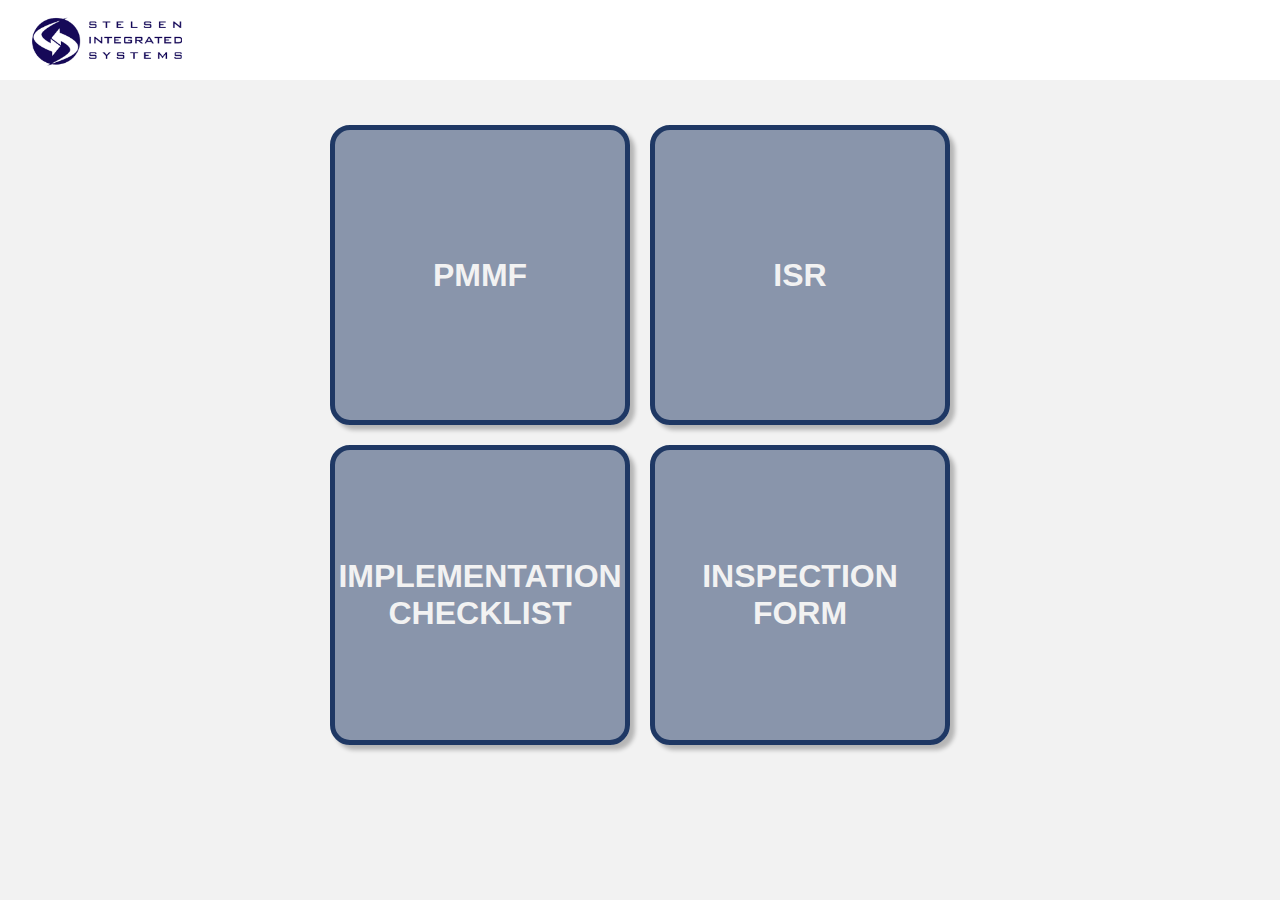
<file: index.html>
<!DOCTYPE html>
<html lang="en">
<head>
    <meta charset="UTF-8">
    <meta http-equiv="X-UA-Compatible" content="IE=edge">
    <meta name="viewport" content="width=device-width, initial-scale=1.0">
    <link rel="stylesheet" href="style.css">
    <script src="script.js"></script>
    <title>Home</title>
</head>

<body>
    
    <!-- NAVIGATION BAR -->
    <header>
        <img src="stelsen-logo.png" 
             alt="Stelsen Logo"
             class="Stelsen Logo">
    </header>
    <main>
        <!-- HOME OPTIONS -->
        <div class="containers">
            <!-- PMMF -->
            <a href="pmmf.html" id="PMMF" class="label">
                <div class="pmmf-option option-containers" id="pmmf-option"> 
                     <h4>PMMF</h4>
                </div>
            </a>
    
            <a href="progress-report.html" id="prog-report" class="label">
                <div class="prog-report-option option-containers" id="prog-report-option"> 
                     <h4>ISR</h4>
                </div>
            </a>
    
            <a href="inspection-form.html" id="inspection-option" class="label">
                <div class="inspection-option option-containers" id="inspection-option"> 
                     <h4>INSPECTION FORM</h4>
                </div>
            </a>
    
            <a href="implementation-form.html" id="implementation-option" class="label">
                <div class="implementation-option option-containers" id="implementation-option"> 
                     <h4>IMPLEMENTATION CHECKLIST</h4>
                </div>
            </a>
    
        </div>
    </main>
</body>
</html>
</file>
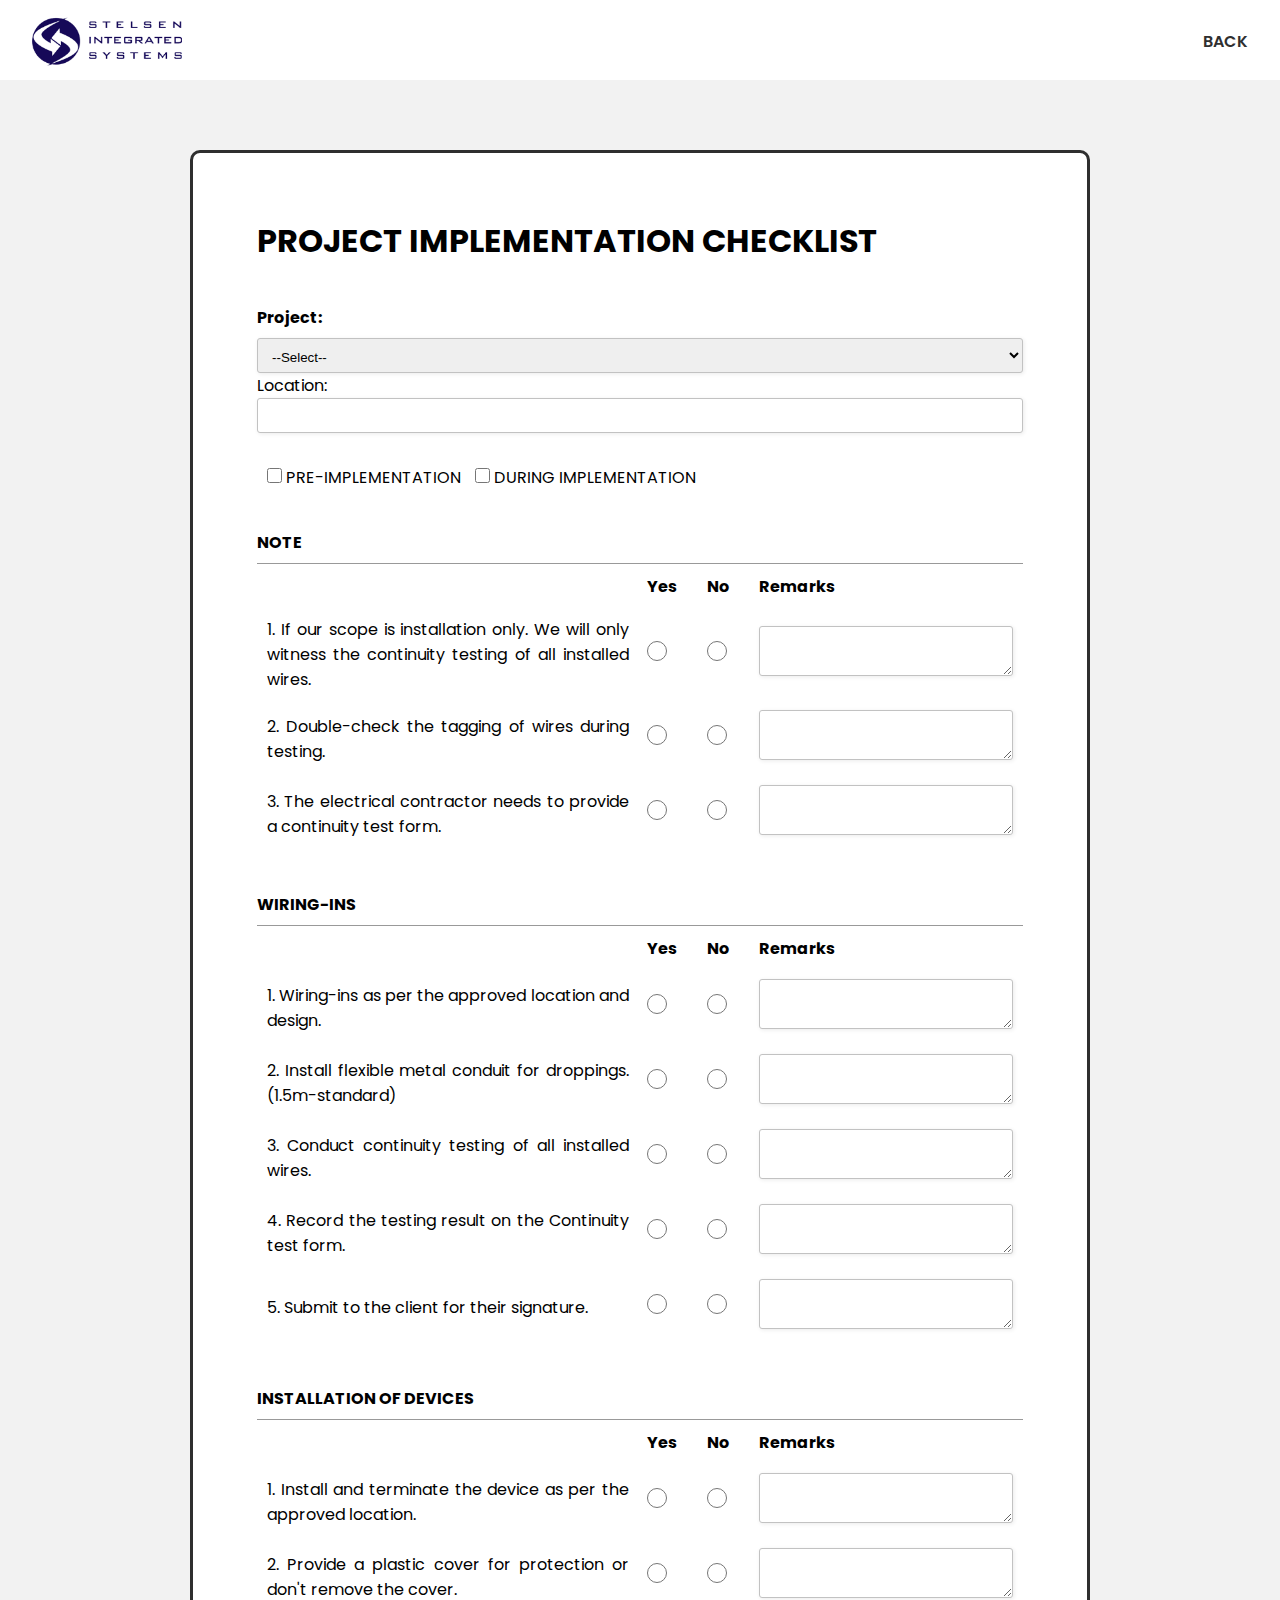
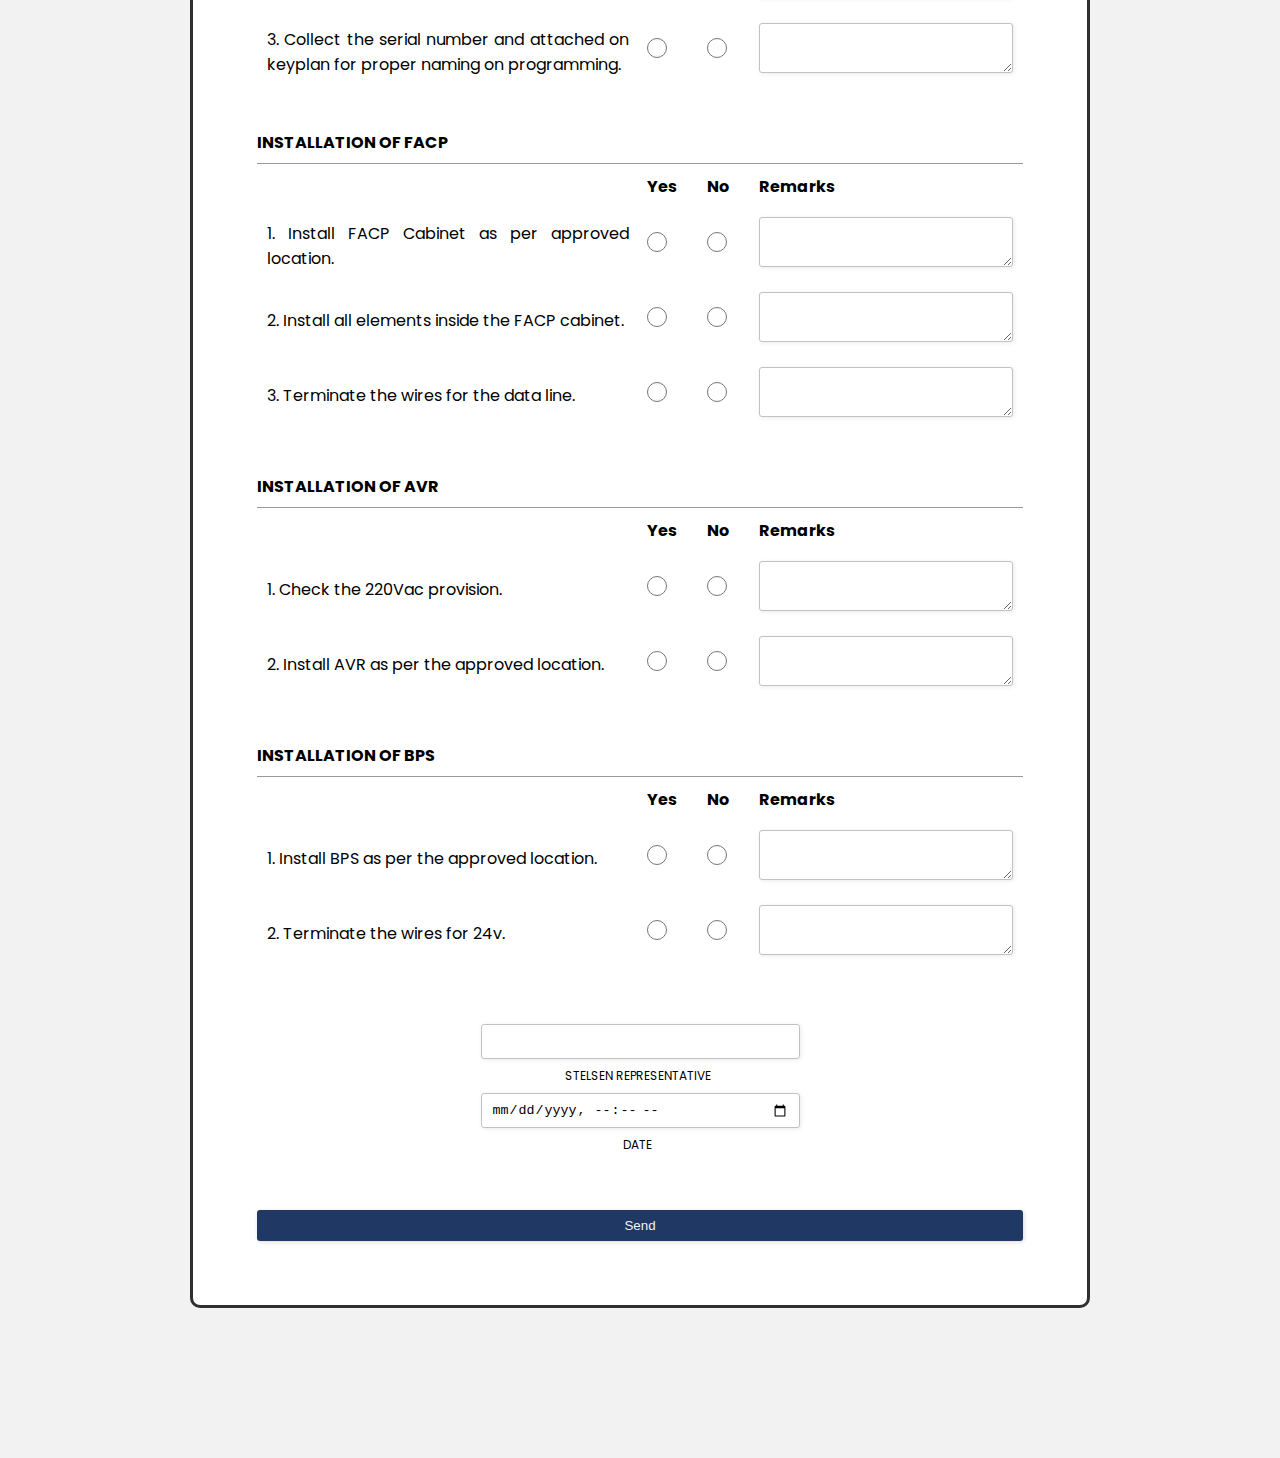
<file: implementation-form.html>
<!DOCTYPE html>
<html lang="en">
<head>
    <meta charset="UTF-8">
    <meta http-equiv="X-UA-Compatible" content="IE=edge">
    <meta name="viewport" content="width=device-width, initial-scale=1.0">
    <link rel="stylesheet" href="style.css">
    <link rel="stylesheet" href="https://fonts.googleapis.com/css?family=Poppins">
    <script src="script.js"></script>
    <script src="checkboxContent.js"></script>
    <title>Implementation Form</title>
</head>
<body>
    <!-- NAVIGATION BAR -->
    <header>
        <img src="stelsen-logo.png" 
             alt="Stelsen Logo"
             class="Stelsen Logo">
        <a href="index.html" class="back-button hover-underline-animation">BACK</a>
    </header>

    <!-- FORM -->
    <div class="form-containers gradient-background">

        <form action="https://script.google.com/macros/s/AKfycbxLkThlX6yFGkWgCCQaP9j1cRsBBQzwNqgPcFktxOPIq87hKDSEyHOo4vS-2LnwZ062/exec" 
              method="post" id="my-form" >
    
            <h1>PROJECT IMPLEMENTATION CHECKLIST</h1>
            
            <fieldset>
                <label for="Project"> <span>Project:</span>

                    <select name="Project" id="Project" class="select-field">
                        <option value="">--Select--</option>
                        <option value="ZINNIA_TOWER">Zinia Tower</option>
                        <option value="ESCALADE">Escalade</option>
                        <option value="PENINSULA_GARDEN_MIDTOWN_HOMES">Peninsula Garden Midtown Homes</option>
                    </select>
                </label>
    
                <label for="location">Location: 
                    <input id="location" name="location" type="text" class="input-field" required />
                </label>
            </fieldset>
    
            <div class="implement-type">
                <input name="implement-type" type="checkbox" value="PRE-IMPLEMENTATION" class="checkbox-field"
                       id="pre" onclick="myFunction()"> PRE-IMPLEMENTATION
                <input name="implement-type" type="checkbox"  value="DURING-IMPLEMENTATION" class="checkbox-field"
                       id="during" onclick="myFunction()"> DURING IMPLEMENTATION
            </div>

            <!-- PRE-IMPLEMENTATION QUESTIONS -->
            <div id="preImplementation">
                <fieldset>
                    <span>PRE-IMPLEMENTATION</span>
                    <table>
                        <thead>
                            <th></th>
  			                <th>Yes</th>
  			                <th>No</th>
    		                <th>Remarks</th>
                        </thead>

                        <tbody>
                            <!-- Q1 -->
                            <tr>
                                <td><label for="1-PI">1. Review the riser diagram.</label></td>
                                    <td><input id="1-PI" type="radio" name="1-PI"  value="Yes"/></td>
                                    <td><input id="1-PI" type="radio" name="1-PI"  value="No"/></td>
                                    <td><textarea id="1-PI" name="1-PI-R" type="text"></textarea></td>
                            </tr>

                            <!-- Q2 -->
                            <tr>
                                <td><label for="2-PI">2. Review the breakdown of devices per floor.</label></td>
                                    <td><input id="2-PI" type="radio" name="2-PI"  value="Yes"/> </td>
                                    <td><input id="2-PI" type="radio" name="2-PI"  value="No"/> </td>
                                    <td><textarea id="2-PI" name="2-PI-R" type="text"></textarea> </td>
                            </tr>

                            <!-- Q3 -->
                            <tr>
                                <td><label for="3-PI">3. Review the no. of loop based on design.</label></td>
                                    <td><input id="3-PI" type="radio" name="3-PI"  value="Yes"/> </td>
                                    <td><input id="3-PI" type="radio" name="3-PI"  value="No"/> </td>
                                    <td><textarea id="3-PI" name="3-PI-R" type="text"></textarea></td>
                            </tr>

                            <!-- Q4 -->
                            <tr>
                                <td><label for="4-PI">4. Review the no. of devices connected to BPS based on the design.</label></td>
                                    <td><input id="4-PI" type="radio" name="4-PI"  value="Yes"/></td>
                                    <td><input id="4-PI" type="radio" name="4-PI"  value="No"/></td>
                                    <td><textarea id="4-PI" name="4-PI-R" type="text"></textarea></td>
                            </tr>

                            <!-- Q5 -->
                            <tr>
                                <td><label for="5-PI">5. Review the no. of vertical wires based on the design.</label></td>
                                    <td><input id="5-PI" type="radio" name="5-PI"  value="Yes"/></td>
                                    <td><input id="5-PI" type="radio" name="5-PI"  value="No"/></td>
                                    <td><textarea id="5-PI" name="5-PI-R" type="text"></textarea></td>
                            </tr>

                            <!-- Q6 -->
                            <tr>
                                <td><label for="6-PI">6. Review the interfacing modules needed based on the design.</label></td>
                                    <td><input id="6-PI" type="radio" name="6-PI"  value="Yes"/></td>
                                    <td><input id="6-PI" type="radio" name="6-PI"  value="No"/></td>
                                    <td><textarea id="6-PI" name="6-PI-R" type="text"></textarea></td>
                            </tr>

                            <!-- Q7 -->
                            <tr>
                                <td><label for="7-PI">7. Check the actual location of pullbox for annunciator modules.</label></td>
                                    <td><input id="7-PI" type="radio" name="7-PI"  value="Yes"/></td>
                                    <td><input id="7-PI" type="radio" name="7-PI"  value="No"/> </td>
                                    <td><textarea id="7-PI" name="7-PI-R" type="text"></textarea></td>
                            </tr>

                            <!-- Q8 -->
                            <tr>
                                <td><label for="8-PI">8. Check the actual location of BPS.</label></td>
                                    <td><input id="8-PI" type="radio" name="8-PI"  value="Yes"/> </td>
                                    <td><input id="8-PI" type="radio" name="8-PI"  value="No"/>  </td>
                                    <td><textarea id="8-PI" name="8-PI-R" type="text"></textarea> </td>
                            </tr>

                            <!-- Q9 -->
                            <tr>
                                <td><label for="9-PI">9. Check the 220Vac provision for BPS.</label></td>
                                    <td><input id="9-PI" type="radio" name="9-PI"  value="Yes"/></td>
                                    <td><input id="9-PI" type="radio" name="9-PI"  value="No"/> </td>
                                    <td><textarea id="9-PI" name="9-PI-R" type="text"></textarea></td>
                            </tr>

                            <!-- Q10 -->
                            <tr>
                                <td><label for="10-PI">10. Check the actual location of FACP.</label></td>
                                    <td><input id="10-PI" type="radio" name="10-PI"  value="Yes"/></td>
                                    <td><input id="10-PI" type="radio" name="10-PI"  value="No"/> </td>
                                    <td><textarea id="10-PI" name="10-PI-R" type="text"></textarea></td>
                            </tr>

                            <!-- Q11 -->
                            <tr>
                                <td><label for="11-PI">11. Check the 220Vac provision for FACP.</label></td>
                                    <td><input id="11-PI" type="radio" name="11-PI"  value="Yes"/></td>
                                    <td><input id="11-PI" type="radio" name="11-PI"  value="No"/> </td>
                                    <td><textarea id="11-PI" name="11-PI-R" type="text"></textarea></td>
                            </tr>

                            <!-- Q12 -->
                            <tr>
                                <td><label for="12-PI">12. Submit the RFA shop drawing for the location of FAP, AVR, Battery Cabinet, and BPS.</label></td>
                                    <td><input id="12-PI" type="radio" name="12-PI"  value="Yes"/></td>
                                    <td><input id="12-PI" type="radio" name="12-PI"  value="No"/> </td>
                                    <td><textarea id="12-PI" name="12-PI-R" type="text"></textarea></td>
                            </tr>

                            <!-- Q13 -->
                            <tr>
                                <td><label for="13-PI">13. Submit the RFA riser diagram (If not yet submitted during bidding).</label></td>
                                    <td><input id="13-PI" type="radio" name="13-PI"  value="Yes"/></td>
                                    <td><input id="13-PI" type="radio" name="13-PI"  value="No"/> </td>
                                    <td><textarea id="13-PI" name="13-PI-R" type="text"></textarea></td>
                            </tr>
                        </tbody>
                    </table>

                </fieldset>
            </div>

            <!-- DURING IMPLEMENTATION QUESTIONS -->
            <div id="duringImplementation">
                <fieldset>
                    <span>DURING IMPLEMENTATION PRIOR TO INSTALLATION</span>
                    <table>
                        <thead>
                            <th></th>
  			                <th>Yes</th>
  			                <th>No</th>
    		                <th>Remarks</th>
                        </thead>

                        <tbody>
                            <!-- Q1 -->
                            <tr>
                                <td><label for="1-DI">1. Check and test the horizontal wires of detectors and MPS (If shorted/Grounded).</label></td>
                                    <td><input id="1-DI" type="radio" name="1-DI"  value="Yes"/></td>
                                    <td><input id="1-DI" type="radio" name="1-DI"  value="No"/> </td>
                                    <td><textarea id="1-DI" name="1-DI-R" type="text"></textarea></td>
                            </tr>

                            <!-- Q2 -->
                            <tr>
                                <td><label for="2-DI">2. Check and test the Horn strobe's or speaker strobe's horizontal wires (If shorted/Grounded).</label></td>
                                    <td><input id="2-DI" type="radio" name="2-DI"  value="Yes"/></td>
                                    <td><input id="2-DI" type="radio" name="2-DI"  value="No"/> </td>
                                    <td><textarea id="2-DI" name="2-DI-R" type="text"></textarea></td>
                            </tr>

                            <!-- Q3 -->
                            <tr>
                                <td><label for="3-DI">3. Check and test the wires of the Telephone Jack (If shorted/Grounded).</label></td>
                                    <td><input id="3-DI" type="radio" name="3-DI"  value="Yes"/></td>
                                    <td><input id="3-DI" type="radio" name="3-DI"  value="No"/> </td>
                                    <td><textarea id="3-DI" name="3-DI-R" type="text"></textarea></td>
                            </tr>

                            <!-- Q4 -->
                            <tr>
                                <td><label for="4-DI">4. Check and test the horizontal wires of modules (If shorted/Grounded).</label></td>
                                    <td><input id="4-DI" type="radio" name="4-DI"  value="Yes"/></td>
                                    <td><input id="4-DI" type="radio" name="4-DI"  value="No"/> </td>
                                    <td><textarea id="4-DI" name="4-DI-R" type="text"></textarea></td>
                            </tr>

                            <!-- Q5 -->
                            <tr>
                                <td><label for="5-DI">5. Check and test the vertical wires of the data line as per design (If shorted/Grounded).</label></td>
                                    <td><input id="5-DI" type="radio" name="5-DI"  value="Yes"/></td>
                                    <td><input id="5-DI" type="radio" name="5-DI"  value="No"/> </td>
                                    <td><textarea id="5-DI" name="5-DI-R" type="text"></textarea></td>
                            </tr>

                            <!-- Q6 -->
                            <tr>
                                <td><label for="6-DI">6. Check and test the vertical wires of the Annunciator (If shorted/Grounded).</label></td>
                                    <td><input id="6-DI" type="radio" name="6-DI"  value="Yes"/></td>
                                    <td><input id="6-DI" type="radio" name="6-DI"  value="No"/> </td>
                                    <td><textarea id="6-DI" name="6-DI-R" type="text"></textarea></td>
                            </tr>

                            <!-- Q7 -->
                            <tr>
                                <td><label for="7-DI">7. Check and test the vertical wires for 24v of Sim Power (If shorted/Grounded).</label></td>
                                    <td><input id="7-DI" type="radio" name="7-DI"  value="Yes"/></td>
                                    <td><input id="7-DI" type="radio" name="7-DI"  value="No"/> </td>
                                    <td><textarea id="7-DI" name="7-DI-R" type="text"></textarea></td>
                            </tr>

                            <tr>
                                <td><label for="8-DI">8. Check and test the vertical wires of 24V of the Horn strobe /speaker strobe (If shorted/Grounded).</label></td>
                                    <td><input id="8-DI" type="radio" name="8-DI"  value="Yes"/></td>
                                    <td><input id="8-DI" type="radio" name="8-DI"  value="No"/> </td>
                                    <td><textarea id="8-DI" name="8-DI-R" type="text"></textarea></td>
                            </tr>
                        </tbody>
                    </table>
                </fieldset>
            </div>

            <!-- NOTE -->
            <fieldset>
                <span>NOTE</span>
                <table>
                    <thead>
                        <th></th>
                        <th>Yes</th>
                        <th>No</th>
                      <th>Remarks</th>
                    </thead>

                    <tbody>
                        <!-- 1N -->
                        <tr>
                            <td><label for="1-N">1. If our scope is installation only. We will only witness the continuity testing of all installed wires.</label></td>
                                <td><input id="1-N" type="radio" name="1-N"  value="Yes"/></td>
                                <td><input id="1-N" type="radio" name="1-N"  value="No"/> </td>
                                <td><textarea id="1-N" name="1-N-R" type="text"></textarea></td>
                        </tr>

                        <!-- 2N -->
                        <tr>
                            <td><label for="2-N">2. Double-check the tagging of wires during testing.</label></td>
                                <td><input id="2-N" type="radio" name="2-N"  value="Yes"/></td>
                                <td><input id="2-N" type="radio" name="2-N"  value="No"/> </td>
                                <td><textarea id="2-N" name="2-N-R" type="text"></textarea></td>
                        </tr>

                        <!-- 3N -->
                        <tr>
                            <td><label for="3-N">3. The electrical contractor needs to provide a continuity test form.</label></td>
                                <td><input id="3-N" type="radio" name="3-N"  value="Yes"/></td>
                                <td><input id="3-N" type="radio" name="3-N"  value="No"/> </td>
                                <td><textarea id="3-N" name="3-N-R" type="text"></textarea></td>
                        </tr>

                    </tbody>
                </table>
            </fieldset>
    
            <!-- WIRING-INS -->
            <fieldset>
                <span>WIRING-INS</span>
                <table>
                    <thead>
                        <th></th>
                        <th>Yes</th>
                        <th>No</th>
                        <th>Remarks</th>
                    </thead>

                    <tbody>
                        <!-- 1WI -->
                        <tr>
                            <td><label for="1-WI">1. Wiring-ins as per the approved location and design.</label></td>
                                <td><input id="1-WI" type="radio" name="1-WI"  value="Yes"/></td>
                                <td><input id="1-WI" type="radio" name="1-WI"  value="No"/> </td>
                                <td><textarea id="1-WI" name="1-WI-R" type="text"></textarea></td>
                        </tr>

                        <!-- 2WI -->
                        <tr>
                            <td><label for="2-WI">2. Install flexible metal conduit for droppings. (1.5m-standard)</label></td>
                                <td><input id="2-WI" type="radio" name="2-WI"  value="Yes"/></td>
                                <td><input id="2-WI" type="radio" name="2-WI"  value="No"/> </td>
                                <td><textarea id="2-WI" name="2-WI-R" type="text"></textarea></td>
                        </tr>

                        <!-- 3WI -->
                        <tr>
                            <td><label for="3-WI">3. Conduct continuity testing of all installed wires.</label></td>
                                <td><input id="3-WI" type="radio" name="3-WI"  value="Yes"/></td>
                                <td><input id="3-WI" type="radio" name="3-WI"  value="No"/> </td>
                                <td><textarea id="3-WI" name="3-WI-R" type="text"></textarea></td>
                        </tr>

                        <!-- 4WI -->
                        <tr>
                            <td><label for="4-WI">4. Record the testing result on the Continuity test form.</label></td>
                                <td><input id="4-WI" type="radio" name="4-WI"  value="Yes"/></td>
                                <td><input id="4-WI" type="radio" name="4-WI"  value="No"/> </td>
                                <td><textarea id="4-WI" name="4-WI-R" type="text"></textarea></td>
                        </tr>

                        <!-- 5WI -->
                        <tr>
                            <td><label for="5-WI">5. Submit to the client for their signature.</label></td>
                                <td><input id="5-WI" type="radio" name="5-WI"  value="Yes"/></td>
                                <td><input id="5-WI" type="radio" name="5-WI"  value="No"/> </td>
                                <td><textarea id="5-WI" name="5-WI-R" type="text"></textarea></td>
                        </tr>

                    </tbody>
                </table>
            </fieldset>
    
            <!-- INSTALLATION OF DEVICES -->
            <fieldset>
                <span>INSTALLATION OF DEVICES</span>
                <table>
                    <thead>
                        <th></th>
                        <th>Yes</th>
                        <th>No</th>
                        <th>Remarks</th>
                    </thead>

                    <tbody>
                        <!-- 1ID -->
                        <tr>
                            <td><label for="1-ID">1. Install and terminate the device as per the approved location.</label></td>
                                <td><input id="1-ID" type="radio" name="1-ID"  value="Yes"/></td>
                                <td><input id="1-ID" type="radio" name="1-ID"  value="No"/> </td>
                                <td><textarea id="1-ID" name="1-ID-R" type="text"></textarea></td>
                        </tr>                     

                        <!-- 2ID -->
                        <tr>
                            <td><label for="2-ID">2. Provide a plastic cover for protection or don't remove the cover.</label></td>
                                <td><input id="2-ID" type="radio" name="2-ID"  value="Yes"/></td>
                                <td><input id="2-ID" type="radio" name="2-ID"  value="No"/> </td>
                                <td><textarea id="2-ID" name="2-ID-R" type="text"></textarea></td>
                        </tr>                     

                        <!-- 3ID -->
                        <tr>
                            <td><label for="3-ID">3. Collect the serial number and attached on keyplan for proper naming on programming.</label></td>
                                <td><input id="3-ID" type="radio" name="3-ID"  value="Yes"/></td>
                                <td><input id="3-ID" type="radio" name="3-ID"  value="No"/> </td>
                                <td><textarea id="3-ID" name="3-ID-R" type="text"></textarea></td>
                        </tr>                     

                    </tbody>
                </table>
            </fieldset>
    
            <!-- INSTALLATION OF FACP -->
            <fieldset>
                <span>INSTALLATION OF FACP</span>
                <table>
                    <thead>
                        <th></th>
                        <th>Yes</th>
                        <th>No</th>
                        <th>Remarks</th>
                    </thead>

                    <tbody>
                        <!-- 1IF -->
                        <tr>
                            <td><label for="1-IF">1. Install FACP Cabinet as per approved location.</label></td>
                                <td><input id="1-IF" type="radio" name="1-IF"  value="Yes"/></td>
                                <td><input id="1-IF" type="radio" name="1-IF"  value="No"/> </td>
                                <td><textarea id="1-IF" name="1-IF-R" type="text"></textarea></td>
                        </tr>                        

                        <!-- 2IF -->
                        <tr>
                            <td><label for="2-IF">2. Install all elements inside the FACP cabinet.</label></td>
                                <td><input id="2-IF" type="radio" name="2-IF"  value="Yes"/></td>
                                <td><input id="2-IF" type="radio" name="2-IF"  value="No"/> </td>
                                <td><textarea id="2-IF" name="2-IF-R" type="text"></textarea></td>
                        </tr>                        

                        <!-- 3IF -->
                        <tr>
                            <td><label for="3-IF">3. Terminate the wires for the data line.</label></td>
                                <td><input id="3-IF" type="radio" name="3-IF"  value="Yes"/></td>
                                <td><input id="3-IF" type="radio" name="3-IF"  value="No"/> </td>
                                <td><textarea id="3-IF" name="3-IF-R" type="text"></textarea></td>
                        </tr>                        

                    </tbody>
                </table>
            </fieldset>
    
            <!-- INSTALLATION OF AVR -->
            <fieldset>
                <span>INSTALLATION OF AVR</span>
                <table>
                    <thead>
                        <th></th>
                        <th>Yes</th>
                        <th>No</th>
                        <th>Remarks</th>
                    </thead>

                    <tbody>
                        <!-- 1IA -->
                        <tr>
                            <td><label for="1-IA">1. Check the 220Vac provision.</label></td>
                                <td><input id="1-IA" type="radio" name="1-IA"  value="Yes"/></td>
                                <td><input id="1-IA" type="radio" name="1-IA"  value="No"/> </td>
                                <td><textarea id="1-IA" name="1-IA-R" type="text"></textarea></td>
                        </tr>

                        <!-- 2IA -->
                        <tr>
                            <td><label for="2-IA">2. Install AVR as per the approved location.</label></td>
                                <td><input id="2-IA" type="radio" name="2-IA"  value="Yes"/></td>
                                <td><input id="2-IA" type="radio" name="2-IA"  value="No"/> </td>
                                <td><textarea id="2-IA" name="2-IA-R" type="text"></textarea></td>
                        </tr>

                    </tbody>
                </table>
            </fieldset>
    
            <!-- INSTALLATION OF BPS -->
            <fieldset>
                <span>INSTALLATION OF BPS</span>
                <table>
                    <thead>
                        <th></th>
                        <th>Yes</th>
                        <th>No</th>
                        <th>Remarks</th>
                    </thead>

                    <tbody>
                        <!-- 1IB -->
                        <tr>
                            <td><label for="1-IB">1. Install BPS as per the approved location.</label></td>
                                <td><input id="1-IB" type="radio" name="1-IB"  value="Yes"/></td>
                                <td><input id="1-IB" type="radio" name="1-IB"  value="No"/> </td>
                                <td><textarea id="1-IB" name="1-IB-R" type="text"></textarea></td>
                        </tr>

                        <!-- 2IB -->
                        <tr>
                            <td><label for="2-IB">2. Terminate the wires for 24v.</label></td>
                                <td><input id="2-IB" type="radio" name="2-IB"  value="Yes"/></td>
                                <td><input id="2-IB" type="radio" name="2-IB"  value="No"/> </td>
                                <td><textarea id="2-IB" name="2-IB-R" type="text"></textarea></td>
                        </tr>

                    </tbody>
                </table>
            </fieldset>

            <div class="representative">
                <div class="stelsen">
                    <!-- STELSEN REPRESENTATIVE NAME AND DATE -->
                    <!-- SIGNATURE PAD -->
                    <input type="text" id="stelsen-rep" class="input-field">
                    <span>STELSEN REPRESENTATIVE</span>
        
                    <input type="datetime-local" id="Date" class="date-field">
                    <span>DATE</span>
                </div>
            </div>
    
            <button type="submit">Send</button>
        </form>
    </div>

</body>
</html>
</file>
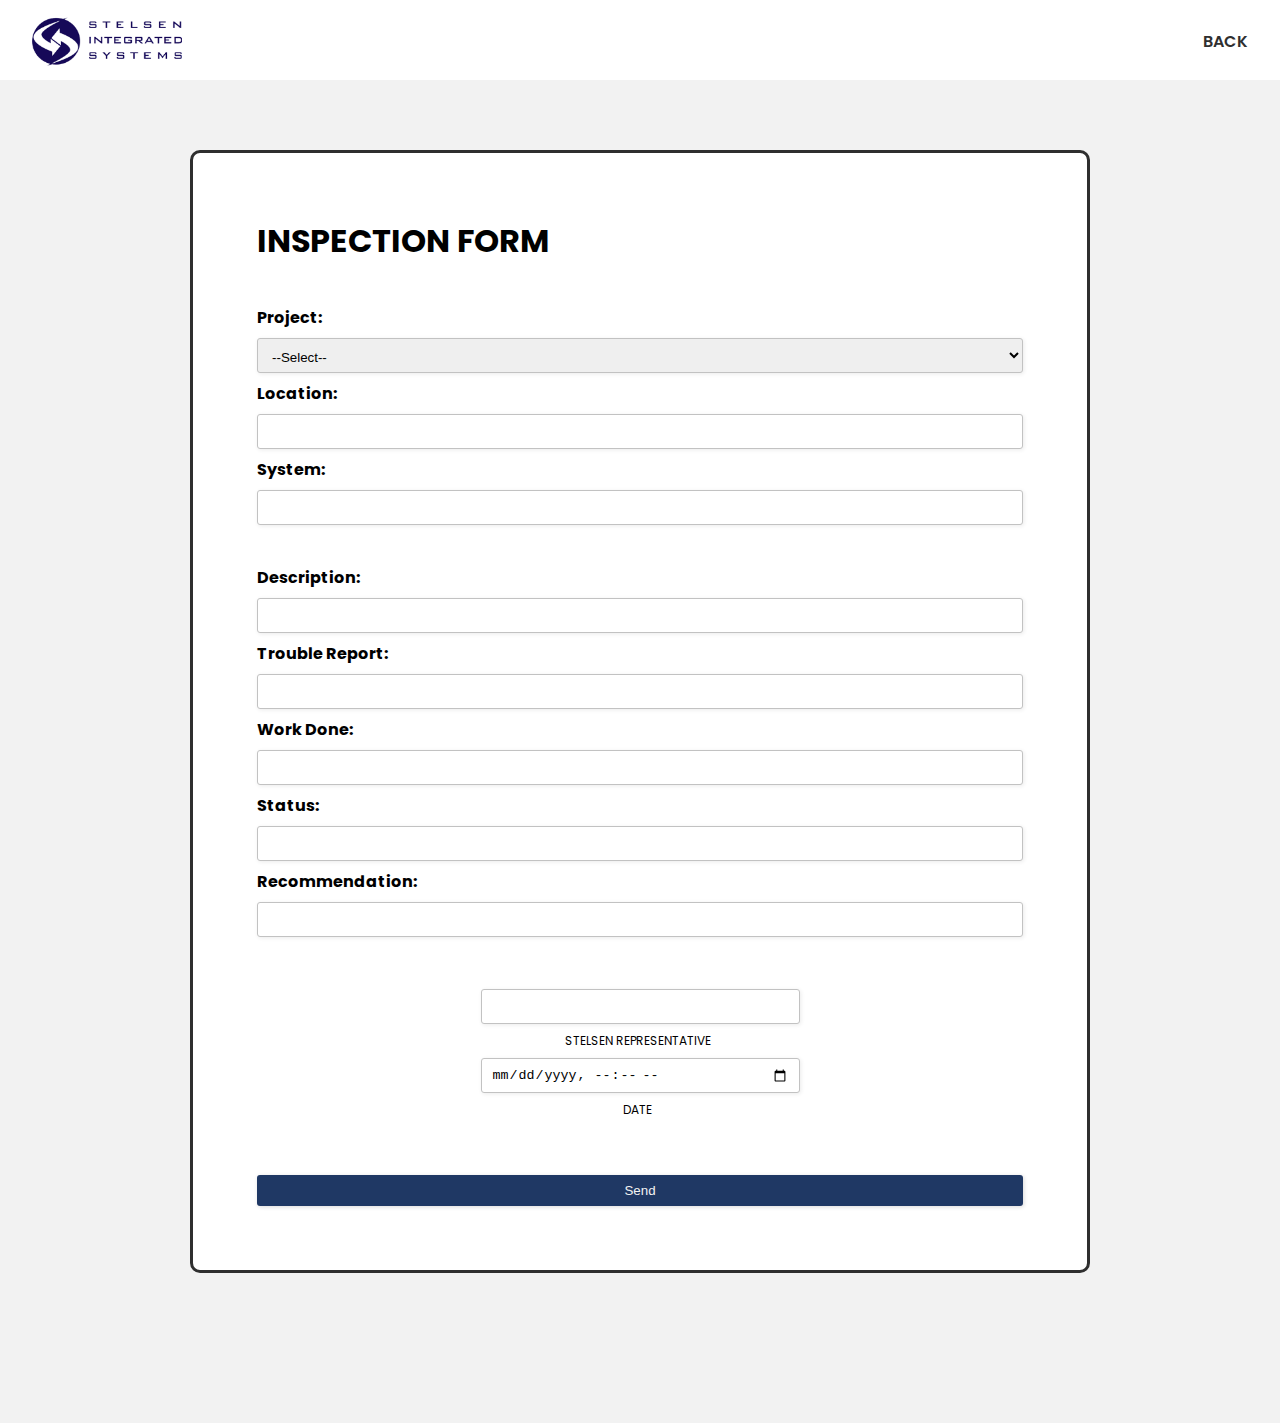
<file: inspection-form.html>
<!DOCTYPE html>
<html lang="en">
<head>
    <meta charset="UTF-8">
    <meta http-equiv="X-UA-Compatible" content="IE=edge">
    <meta name="viewport" content="width=device-width, initial-scale=1.0">
    <link rel="stylesheet" href="https://fonts.googleapis.com/css?family=Poppins">
    <link rel="stylesheet" href="style.css">
    <script src="script.js"></script>
    <title>Home</title>
</head>
<body>
    
    <!-- NAVIGATION BAR -->
    <header>
        <img src="stelsen-logo.png" 
             alt="Stelsen Logo"
             class="Stelsen Logo">
        <a href="index.html" class="back-button hover-underline-animation">BACK</a>
    </header>
    <div class="form-containers">

        <form action="https://script.google.com/macros/s/AKfycbxXKSNp_dx9ySiB1G5b_GO9TW2NzA_f3ZDkOyg1TGQfHM4n24Y0FMEosE-nTTg4Rwqz/exec" 
              method="post" 
              id="my-form"> 
            <h1>INSPECTION FORM</h1>
    
            <fieldset>
                <label for="Project"> <span>Project:</span>
                    <!-- DITO HERSHEY PROJECT -->
                    <select name="Project" id="Project" class="select-field">
                        <option value="">--Select--</option>
                        <option value="ZINNIA_TOWER">Zinia Tower</option>
                        <option value="ESCALADE">Escalade</option>
                        <option value="PENINSULA_GARDEN_MIDTOWN_HOMES">Peninsula Garden Midtown Homes</option>
                    </select>
                </label>
    
                <label for="location"><span>Location: </span>
                    <input id="location" name="location" type="text"  class="input-field" required />
                </label>
    
                <label for="system"><span>System: </span>
                    <input id="system" name="system" type="text"  class="input-field" required />
                </label>
            </fieldset>
    
            <!-- SYSTEM CHECKBOX/OPTIONS -->
            <fieldset>
                <label for="description"><span>Description: </span>
                    <input id="description" name="description" type="text"  class="input-field" required />
                </label>
    
                <label for="error"><span>Trouble Report: </span>
                    <input id="error" name="error" type="text"  class="input-field" required />
                </label>
    
                <label for="work-done"><span>Work Done: </span>
                    <input id="work-done" name="work-done" type="text"  class="input-field" required />
                </label>
    
                <label for="status"><span>Status: </span>
                    <input id="status" name="status" type="text"  class="input-field" required />
                </label>
    
                <label for="recommendation"><span>Recommendation: </span>
                    <input id="recommendation" name="recommendation" type="text"  class="input-field" required />
                </label>
            </fieldset>

            <div class="representative">
                <div class="stelsen">
                    <!-- STELSEN REPRESENTATIVE NAME AND DATE -->
                    <!-- SIGNATURE PAD -->
                    <input type="text" id="stelsen-rep" class="input-field">
                    <span>STELSEN REPRESENTATIVE</span>
        
                    <input type="datetime-local" id="Date" class="date-field">
                    <span>DATE</span>
                </div>
            </div>

            <button type="submit">Send</button>
        </form>
    </div>
</body>
</html>
</file>
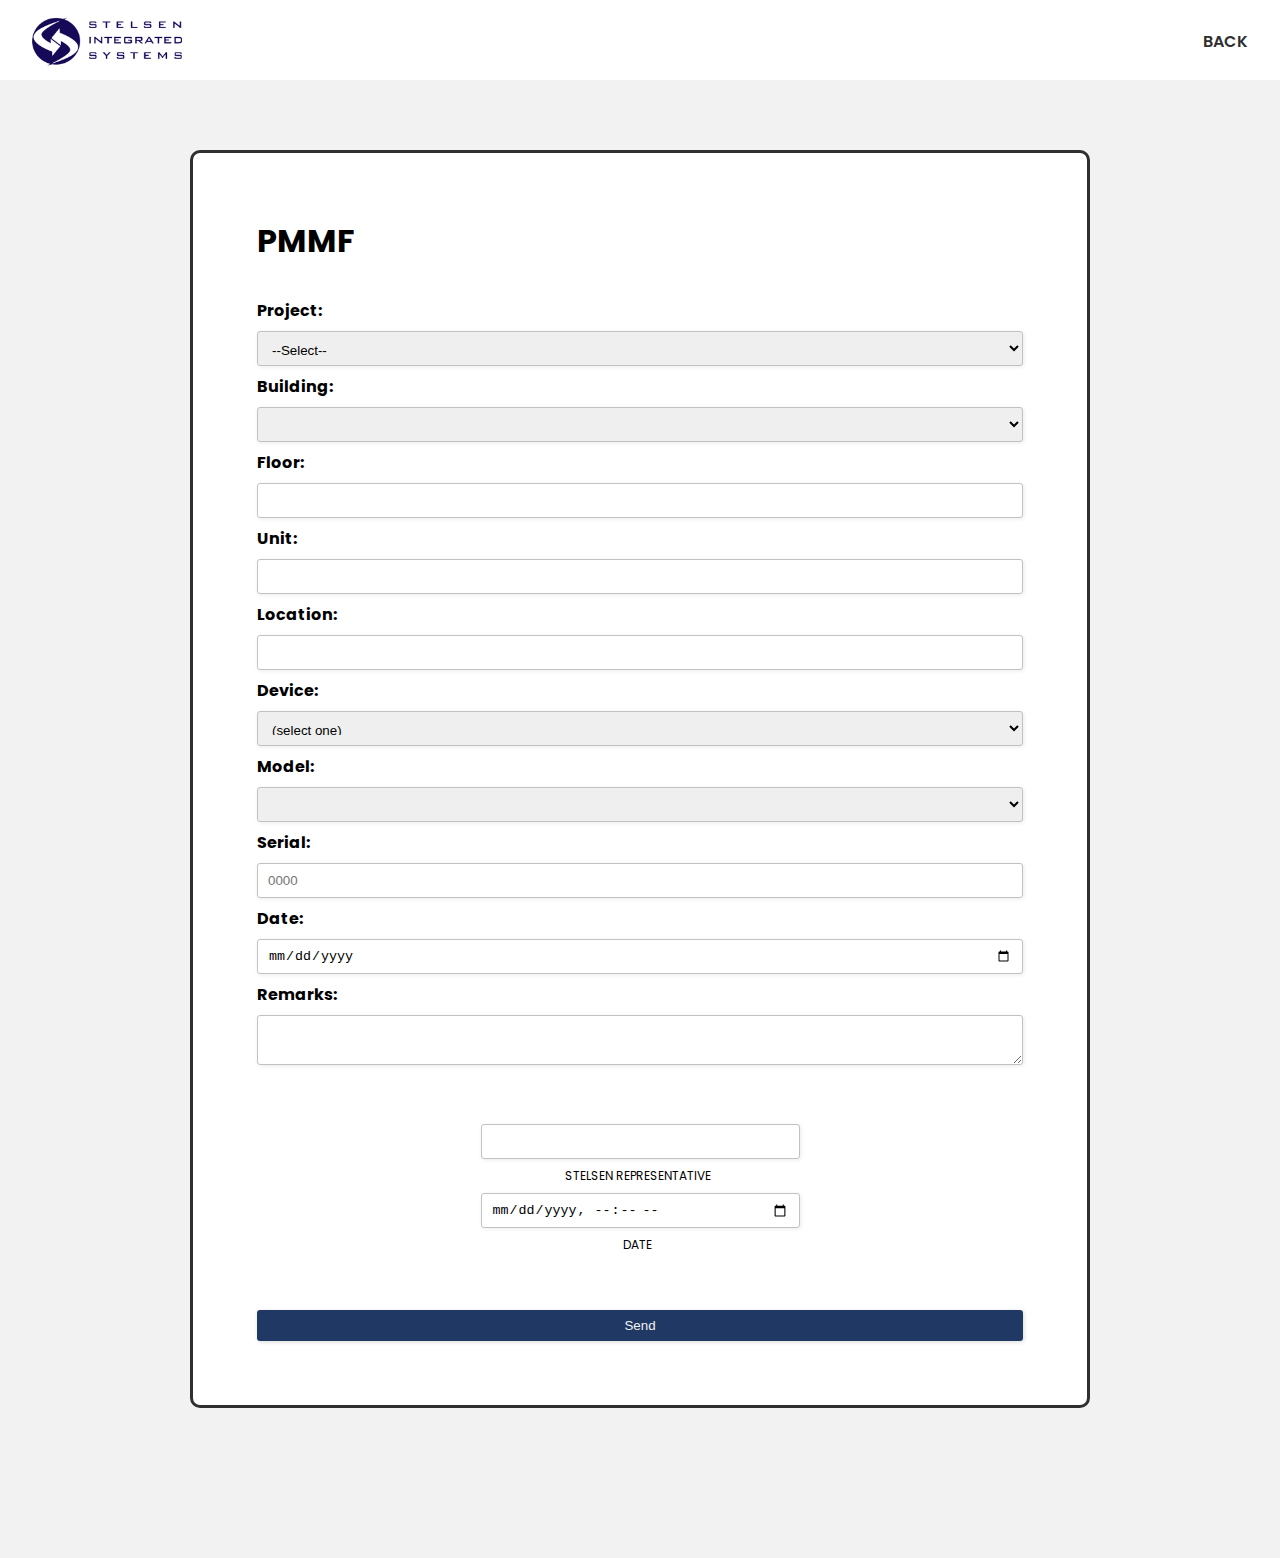
<file: pmmf.html>
<!DOCTYPE html>
<html lang="en">
<head>
    <meta charset="UTF-8">
    <meta http-equiv="X-UA-Compatible" content="IE=edge">
    <meta name="viewport" content="width=device-width, initial-scale=1.0">
    <link rel="stylesheet" href="style.css">
    <link rel="stylesheet" href="https://fonts.googleapis.com/css?family=Poppins">
    <script src="script.js"></script>
    <title>PMMF</title>
</head>
<body>
    <!-- NAVIGATION BAR -->
    <header>
        <img src="stelsen-logo.png" 
             alt="Stelsen Logo"
             class="Stelsen Logo">
        <a href="index.html" class="back-button hover-underline-animation">BACK</a>
    </header>

    <div class="form-containers">
        <form action="https://script.google.com/macros/s/AKfycbwmu57zpWQMCh6DON1mdSLp4enHGhinQIitODasNDm322yrQDRU8NPo2PzWw1n18u-j/exec" 
              method="post" 
              id="my-form">
    
        <h1 class="form-title">PMMF</h1>
        
        <!-- <fieldset> -->
            <label for="Project"> <span>Project:</span>
                <!-- DITO HERSHEY PROJECT -->
                <select name="Project" id="Project" class="select-field">
                    <option value="">--Select--</option>
                    <option value="ZINNIA_TOWER">Zinia Tower</option>
                    <option value="ESCALADE">Escalade</option>
                    <option value="PENINSULA_GARDEN_MIDTOWN_HOMES">Peninsula Garden Midtown Homes</option>
                </select>
            </label>
            
            <!-- DITO HERSHYE BUILDING -->
            <label for="Building"> <span>Building:</span>
                <select name="Building" id="Building" class="select-field" name="Building"></select>
            </label>
        
            <label for="Floor"><span>Floor:</span>
                <input type="text" name="Floor" id="Floor" class="input-field">
            </label>
            
            <label for="Unit"> <span>Unit:</span>
                <input type="text" name="Unit" id="Unit" class="input-field">
            </label>
        
            <!-- NOTE: LINK FROM DATABASE IF POSSIBLE -->
            <label for="Location"> <span>Location:</span>
                <input type="text" name="Location" id="Location" class="input-field">
            </label>
        <!-- </fieldset> -->
    
        <!-- <fieldset> -->
            <label for="Device"> <span>Device:</span>

                <!-- DITO SHEYSHEY  DEVICE-->
                <select name="Device" id="Device" class="select-field">
                    <option value="">(select one)</option>
                    <option value="Module">Module</option>
                    <option value="Strobe">Strobe</option>
                </select>
            </label>
        
            <label for="Model"> <span>Model:</span>
                 <select name="Model" id="Model" class="select-field"></select>
            </label>
        
            <label for="Serial"> <span>Serial:</span>
                <input type="number" name="Serial" id="Serial" 
                       placeholder="0000" class="number-field">
            </label>
        
            <!--NOTE: VALUE SET TO RECENT DATE == JS -->
            <label for="Date"><span>Date:</span>
                <input type="date" name="Date" id="Date" class="date-field">
            </label>
        
            <label for="Remarks"> <span>Remarks:</span>
                <textarea name="Remarks" id="Remarks" class="textarea-field" row="4"></textarea>
            </label>
        <!-- </fieldset> -->

        <div class="representative">
            <div class="stelsen">
                <!-- STELSEN REPRESENTATIVE NAME AND DATE -->
                <!-- SIGNATURE PAD -->
                <input type="text" id="stelsen-rep" class="input-field">
                <span>STELSEN REPRESENTATIVE</span>
    
                <input type="datetime-local" id="Date" class="date-field">
                <span>DATE</span>
            </div>
        </div>

        <button type="submit">Send</button>
        </form>
            <script src="script2.js"></script>
    </div>

</body>
</html>
</file>
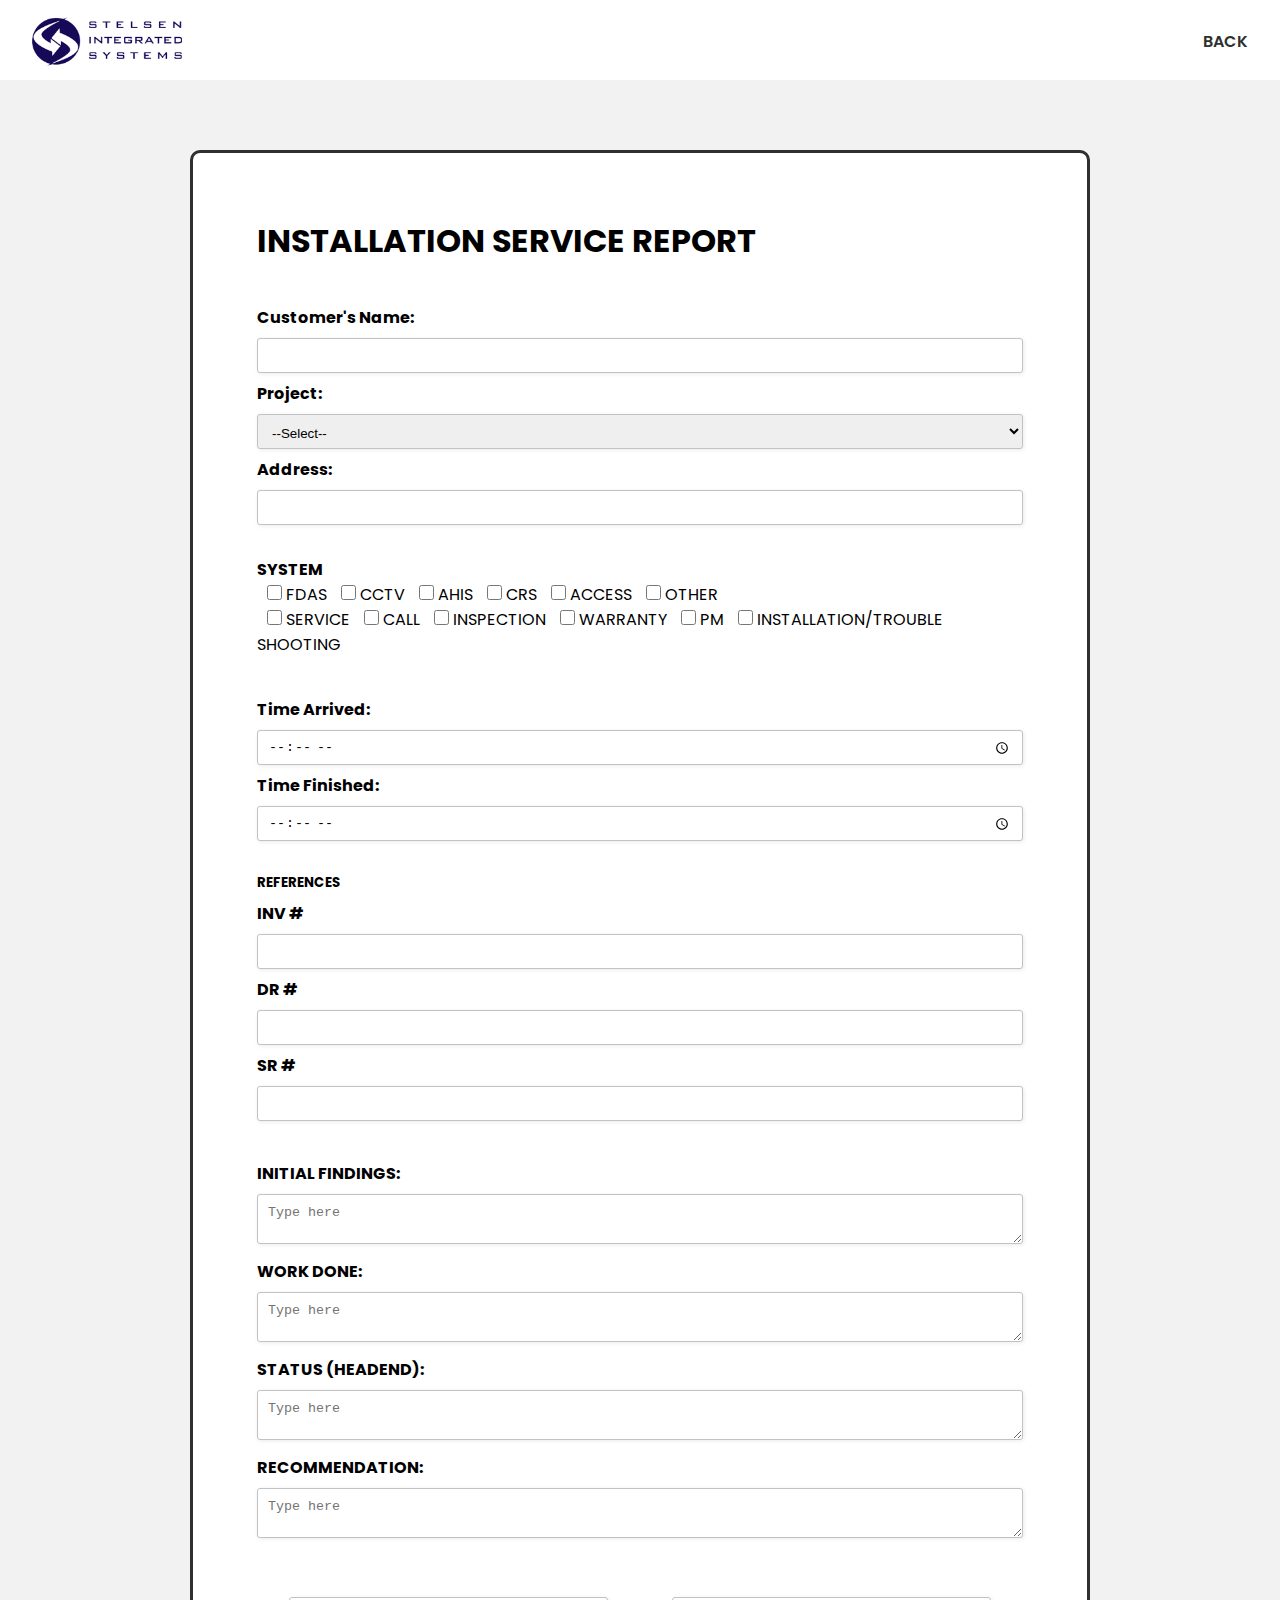
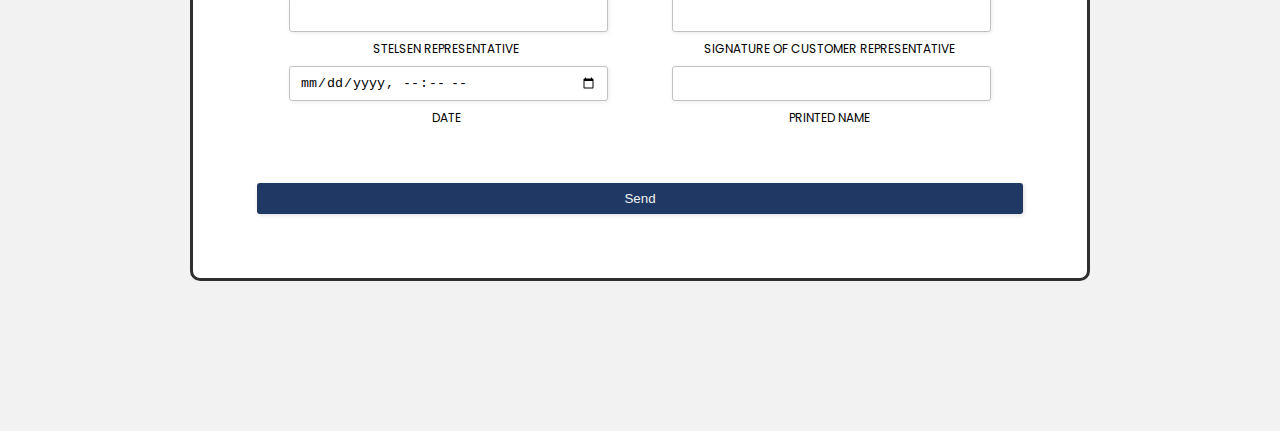
<file: progress-report.html>
<!DOCTYPE html>
<html lang="en">
<head>
    <meta charset="UTF-8">
    <meta http-equiv="X-UA-Compatible" content="IE=edge">
    <meta name="viewport" content="width=device-width, initial-scale=1.0">
    <link rel="stylesheet" href="style.css">
    <script src="script.js"></script>
    <link rel="stylesheet" href="https://fonts.googleapis.com/css?family=Poppins">
    <title>ISR</title>
</head>
<body>
    <!-- NAVIGATION BAR -->
    <header>
        <img src="stelsen-logo.png" 
             alt="Stelsen Logo"
             class="Stelsen Logo">
        <a href="index.html" class="back-button hover-underline-animation">BACK</a>
    </header>

    <div class="form-containers">
        <form action="https://script.google.com/macros/s/AKfycbyfYwQ6RZfTlFHO0x3U7OYFctAQSRVIAAWBaa8REunHhAJcSXpW_FHPrIhYPFZTJ0NuGg/exec" 
              method="post" id="my-form"> 
              
            <h1>INSTALLATION SERVICE REPORT</h1>
    
            <fieldset>
                <label for="customer-name"><span>Customer's Name:</span>
                    <input id="customer-name" name="customer-name" 
                           type="text" required class="input-field"/>
                </label>
    
                <!-- <label for="Address">Address: 
                    <input id="address" name="address" type="text" required />
                </label> -->
    
                <label for="Project"> <span>Project:</span>
                    <!-- DITO HERSHEY PROJECT -->
                    <select name="Project" id="Project" class="select-field">
                        <option value="">--Select--</option>
                        <option value="ZINNIA_TOWER">Zinia Tower</option>
                        <option value="ESCALADE">Escalade</option>
                        <option value="PENINSULA_GARDEN_MIDTOWN_HOMES">Peninsula Garden Midtown Homes</option>
                    </select>
                </label>
    
                <label for="address"><span>Address:</span> 
                    <input id="address" name="address" 
                           type="text" required class="input-field"/>
                </label>
            </fieldset>
    
            <!-- SYSTEM CHECKBOX/OPTIONS -->
            <fieldset>
                  <h4>SYSTEM</h4>
                    <label for="system"> 
                        <input id="system" type="checkbox" name="system"  value="FDAS" class="checkbox-field"/> FDAS 
                        <input id="system" type="checkbox" name="system"  value="CCTV" class="checkbox-field"/> CCTV  
                        <input id="system" type="checkbox" name="system"  value="AHIS" class="checkbox-field"/> AHIS
                        <input id="system" type="checkbox" name="system"  value="CRS" class="checkbox-field"/> CRS
                        <input id="system" type="checkbox" name="system"  value="ACCESS" class="checkbox-field"/> ACCESS
                        <input id="system" type="checkbox" name="system"  value="OTHER" class="checkbox-field"/> OTHER
                    </label>
    
                    <label> 
                        <input id="systemType" type="checkbox" name="systemType" value="SERVICE"/> SERVICE
                        <input id="systemType" type="checkbox" name="systemType" value="CALL"/> CALL
                        <input id="systemType" type="checkbox" name="systemType" value="INSPECTION"/> INSPECTION
                        <input id="systemType" type="checkbox" name="systemType" value="WARRANTY"/> WARRANTY
                        <input id="systemType" type="checkbox" name="systemType" value="PM"/> PM
                        <input id="systemType" type="checkbox" name="systemType" value="INSTALLATION/TROUBLE SHOOTING"/> INSTALLATION/TROUBLE SHOOTING
                    </label>
            </fieldset>
    
            <!-- TIME ARRIVED/FINISHED -->
            <fieldset>
                <div class="time">
                    <label for="time-arrived"><span>Time Arrived:</span> 
                        <input id="time-arrived" type="time" class="time-field"
                               name="time-arrived" required/> 
                    </label>
        
                    <label for="time-finished"><span>Time Finished:</span> 
                        <input id="time-finished" type="time" class="time-field"
                               name="time-finished" required/> 
                    </label>
                </div>
            </fieldset>
            
            <!-- REFERENCES -->
            <fieldset>
                <div class="references">
                    <h5>REFERENCES</h5>
                    <label for="inv"><span>INV #</span> 
                        <input id="inv" type="text" name="inv" class="input-field"/> 
                    </label>
                    <label for="dr"><span>DR #</span>
                        <input id="dr" type="text" name="dr" class="input-field"/>
                    </label>
                    <label for="sr"><span>SR #</span>
                        <input id="sr" type="text" name="sr" class="input-field"/> 
                    </label>
                </div>
            </fieldset>
            
            <fieldset>
                <!-- INITIAL FINDINGS -->
                <label for="initial-findings"><span>INITIAL FINDINGS:</span>
                    <textarea id="initial-findings" name="initial-findings" 
                              rows="3" cols="30" placeholder="Type here" class="textarea-field"></textarea>
                </label>
                
                <!-- WORK DONE -->
                <label for="work-done"><span>WORK DONE:</span>
                    <textarea id="work-done" name="work-done" 
                              rows="3" placeholder="Type here" class="textarea-field"></textarea>
                </label>
                
                <!-- STATUS (HEADEND) -->
                <label for="status"><span>STATUS (HEADEND):</span>
                    <textarea id="status" name="status" class="textarea-field"
                              rows="3" placeholder="Type here"></textarea>
                </label>
                
                <!-- RECOMMENDATION -->
                <label for="recommendation"><span>RECOMMENDATION:</span>
                    <textarea id="recommendation" name="recommendation" class="textarea-field"
                              rows="3" placeholder="Type here"></textarea>
                </label>
            </fieldset>


            <div class="representative">
                <div class="stelsen">
                    <!-- STELSEN REPRESENTATIVE NAME AND DATE -->
                    <input type="text" id="stelsen-rep" class="input-field">
                    <span>STELSEN REPRESENTATIVE</span>
        
                    <input type="datetime-local" id="Date" class="date-field">
                    <span>DATE</span>
                </div>
    
                <div class="customer">
                    <!-- INPUT SIGNATURE PAD-->
                    <!-- CUSTOMER NAME AND SIGNATURE -->
                    <input type="text" id="customer-rep" class="input-field">
                    <span>SIGNATURE OF CUSTOMER REPRESENTATIVE</span>
        
                    <input type="text" id="customer-rep" class="input-field">
                    <span>PRINTED NAME</span>
                </div>
            </div>

            <button type="submit">Send</button>
        </form>
    </div>

</body>
</html>
</file>
<file: style.css>
:root {
    --main-white: #F2F2F2;
    --main-black: #2F2F2F;
    --main-blue: #1F3864;
    --main-yellow:  #FFE598;
}

* {
    margin: 0;
    padding: 0;
    box-sizing: border-box;
}

body {
    background-color: var(--main-white);
    font-family:"Poppins", sans-serif;
}

/* .gradient-background {
    height: 100%;
     background: linear-gradient(-45deg,
     hsl(218deg 53% 26%) 0%,
     hsl(347deg 42% 61%) 50%,
     hsl(45deg 100% 80%) 100%);
       animation: gradient 15s ease infinite; 
        background-size: 400% 400%;
    
  }
  @-webkit-keyframes gradient{
    0% {
      background-position: 0 50%;
    }
    50% {
      background-position: 100% 50%;
    }
    100% {
       background-position: 0% 50%;
    }
  }
  @keyframes gradient{
    0% {
      background-position: 0 50%;
    }
    50% {
      background-position: 100% 50%;
    }
    100% {
       background-position: 0% 50%;
    }
  } */

/* NAV BAR */
header {
    position: fixed;
    width: 100%;
    height: 80px;
    padding: 16px;
    background-color: #FFF;
    
    display: flex;
    justify-content:space-between;
    top: 0;
    z-index: 1;
}

img {
    width: 166px;
    height: 50px;
}

header > img {
    max-width: 300px;
    display: flex;
    justify-content: center;
    align-items: center;
    text-align: center;
    padding-left: 16px;
}

.back-button{
    height: 35px;
    margin-top: 8px;
}

header > .back-button {
    text-decoration: none;
    display: flex;
    justify-content: center;
    align-items: center;
    text-align: center;
    margin-right: 16px;
    color: var(--main-black);
    font-weight: 600;
}

.hover-underline-animation {
    display: inline-block;
    position: relative;
    color: var(--main-blue);
  }
  
  .hover-underline-animation::after {
    content: '';
    position: absolute;
    width: 100%;
    transform: scaleX(0);
    height: 2px;
    bottom: 0;
    left: 0;
    background-color: var(--main-yellow);
    transform-origin: bottom right;
    transition: transform 0.25s ease-out;
  }
  
  .hover-underline-animation:hover::after {
    transform: scaleX(1);
    transform-origin: bottom left;
  }


/* MENU OPTIONS */
.label  {
    text-decoration: none;
    color: var(--main-white);
    font-size: 32px;
}

.containers {
    margin: 125px auto 0 auto; 
    width: 620px;
    height: 620px;

    display: grid;
    justify-items: center;
    align-items: center;
    grid-template-columns: repeat(2, 1fr);
    grid-template-rows: repeat(2, 1fr);
    gap: 20px;
}

.option-containers {
    display: flex;
    justify-content: center;
    align-items: center;
    text-align: center;
    padding: 32px;
    width: 300px;
    height: 300px;

    background: rgba(31, 56, 100, 0.5);
    mix-blend-mode: normal;
    border: 5px solid var(--main-blue);
    box-shadow: 5px 5px 4px rgba(0, 0, 0, 0.25);
    border-radius: 20px;
}

.option-containers:hover {
    background: #ffe59884;
    mix-blend-mode: normal;
    border: 5px solid var(--main-yellow);
    box-shadow: 5px 5px 4px rgba(0, 0, 0, 0.25);
    border-radius: 20px;
    color: var(--main-black);
}

#pmmmf-option{
    grid-area: 1 / 1 / 2 / 2;
}

#prog-report-option{
    grid-area: 1 / 2 / 2 / 3;
}

#implementation-option {
    grid-area: 2 / 1 / 3 / 2;
}

#inspection-option {
    grid-area: 2 / 2 / 3 / 3;
}

/* FORM STYLES */
.form-containers{
    display: flex;
    justify-content: center;
    align-items: center;
}

#my-form {
    margin: 150px;
    padding: 64px;
    width: 900px;
    background-color: white;
    border: var(--main-black) solid;
    border-radius: 10px;

    display: flex;
    flex-direction: column;
    justify-content: center;
}

fieldset {
    border: none;
    margin-top: 32px;
}

.time-reference {
    display: flex;
    flex-direction: row;
}

.form-title {
    display: block;
    margin-bottom: 25px;
}

label {
    display: block;
    /* margin-bottom: 15px; */
}

span{
    width: 100%;
	font-weight: bold;
	float: left;
	padding-top: 8px;
	padding-right: 5px;
    margin-bottom: 8px;
}

.input-field, 
.select-field, 
.date-field, 
.number-field,
.time-field{
    height: 35px;
    width: 100%;
}

.textarea-field, textarea {
    height: 50px;
    width: 100%;
}

.checkbox-field:checked {
    background-color: #FFE598;
}

.input-field, 
.select-field, 
.date-field, 
.number-field, 
.textarea-field,
.time-field{
    box-sizing: border-box;
	-webkit-box-sizing: border-box;
	-moz-box-sizing: border-box;
	border: 1px solid #C2C2C2;
	box-shadow: 1px 1px 4px #EBEBEB;
	-moz-box-shadow: 1px 1px 4px #EBEBEB;
	-webkit-box-shadow: 1px 1px 4px #EBEBEB;
	border-radius: 3px;
	-webkit-border-radius: 3px;
	-moz-border-radius: 3px;
	padding: 10px;
	outline: none;
}

textarea {
    box-sizing: border-box;
	-webkit-box-sizing: border-box;
	-moz-box-sizing: border-box;
	border: 1px solid #C2C2C2;
	box-shadow: 1px 1px 4px #EBEBEB;
	-moz-box-shadow: 1px 1px 4px #EBEBEB;
	-webkit-box-shadow: 1px 1px 4px #EBEBEB;
	border-radius: 3px;
	-webkit-border-radius: 3px;
	-moz-border-radius: 3px;
	padding: 10px;
	outline: none;
}

.input-field:focus, 
.select-field:focus, 
.date-field:focus, 
.number-field:focus, 
.textarea-field:focus,
textarea:focus{
    border: 1px solid var(--main-yellow);
    box-shadow: 5px 6px 5px var(--main-yellow);
	-moz-box-shadow: 1px 1px 4px var(--main-yellow);
	-webkit-box-shadow: 1px 1px 4px var(--main-yellow);
}

input[type="checkbox"]{
    accent-color: var(--main-blue);
    margin-left: 10px;
    width: 15px;
    height: 15px;
}

button[type="submit"]{
	border: none;
    margin-top: 16PX;
	padding: 8px 15px 8px 15px;
	background: var(--main-blue);
	color: var(--main-white);
	box-shadow: 1px 1px 4px #DADADA;
	-moz-box-shadow: 1px 1px 4px #DADADA;
	-webkit-box-shadow: 1px 1px 4px #DADADA;
	border-radius: 3px;
	-webkit-border-radius: 3px;
	-moz-border-radius: 3px;
}

button[type="submit"]:hover{
	background: var(--main-yellow);
	color: var(--main-black);
}

.implement-type{
    margin-top: 32px;
}

#preImplementation, #duringImplementation {
    display:none;
}

table {
    display: table;
    justify-content: center;
    align-items: center;
    text-align: justify;
    width: 100%;
    border-top: #2f2f2f7d .5px solid;
}
table th, table td {
    padding: 8px;
}

table td:first-child, table th:first-child{
    width: 50%;
    text-align: justify;
}

table input[type="text"]{
    width: 100%;
    height: 50px;
    text-align: justify;
}

table input[type="radio"] {
    position: relative;
    text-align: center;
    accent-color: var(--main-blue);
    width: 20px;
    height: 20px;
}

.representative {
    display: flex;
    justify-content: center;
    text-align: center;
    flex-direction: row;
    width: 100%;
    margin-top: 20px;
}

.representative span{
    font-size: 12px;
    font-weight: normal ;
}

.stelsen, .customer {
    width: 50%;
    padding: 32px;
}
</file>
